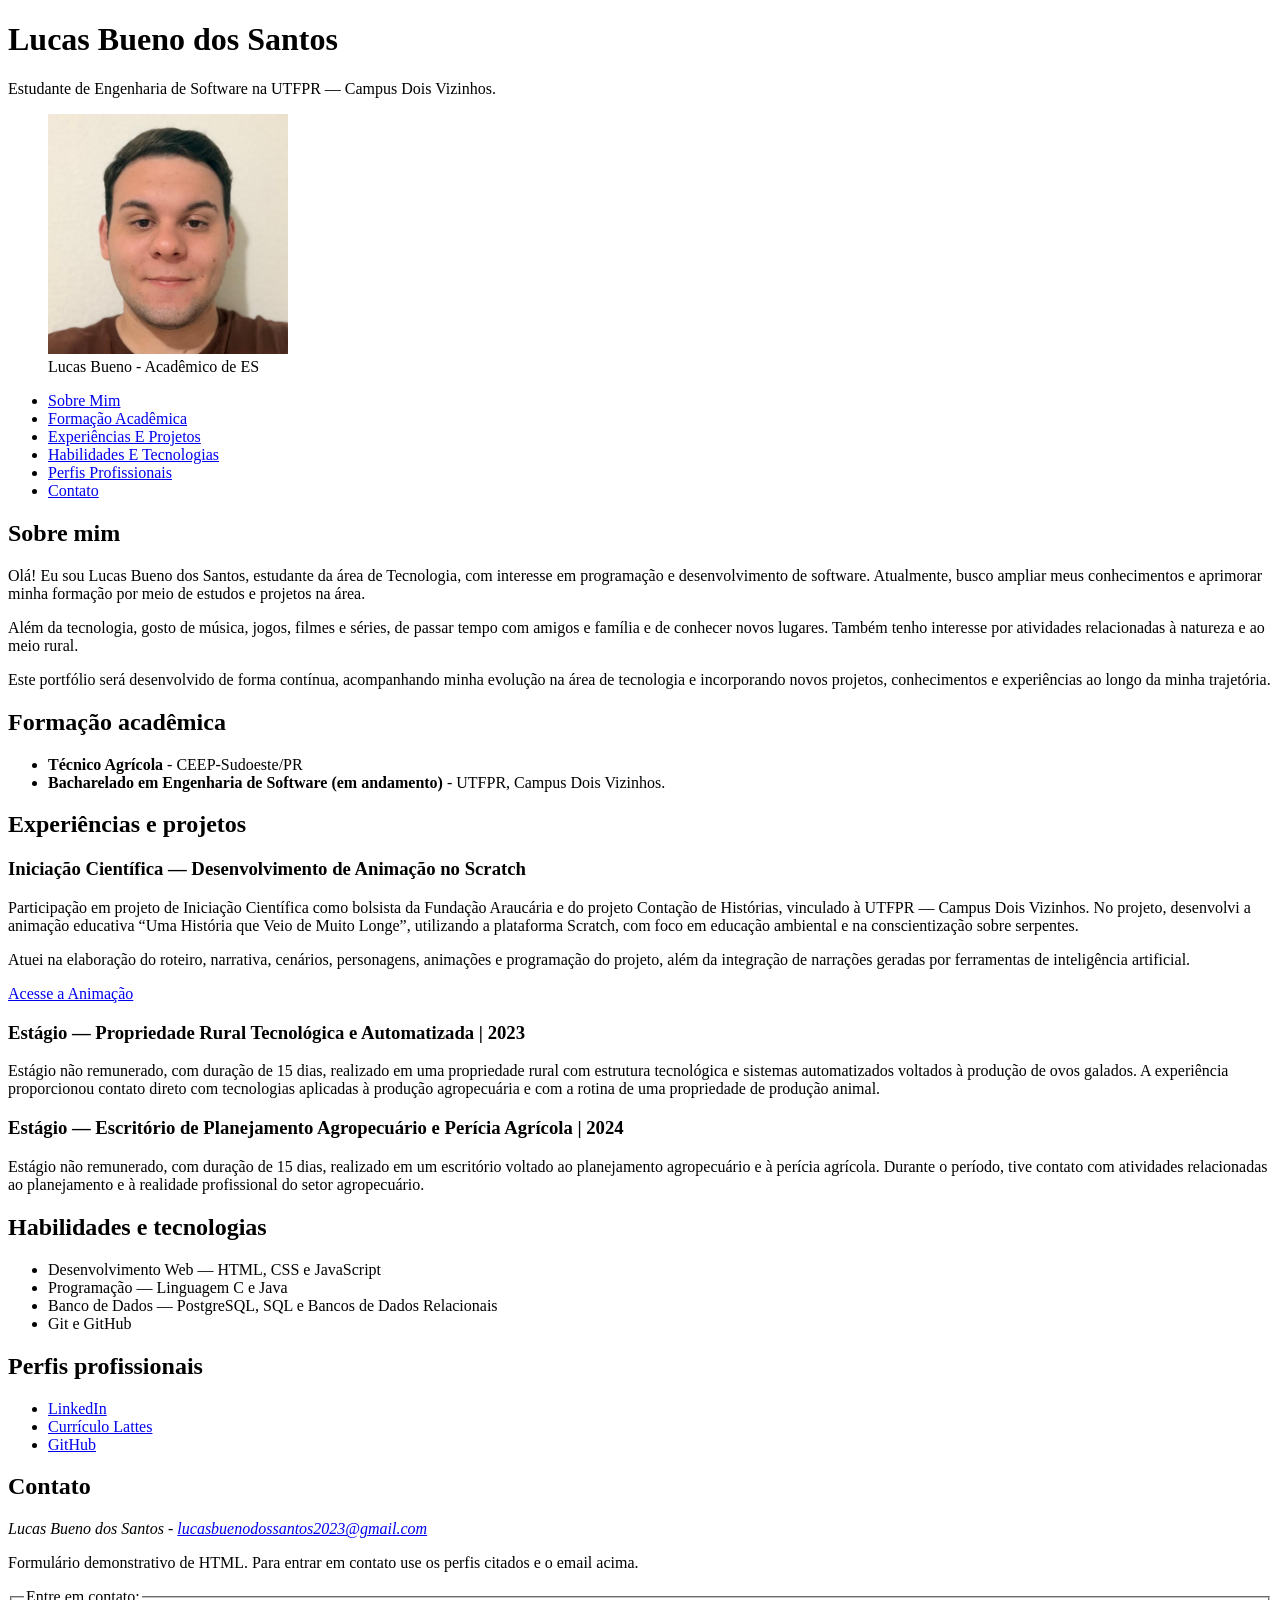
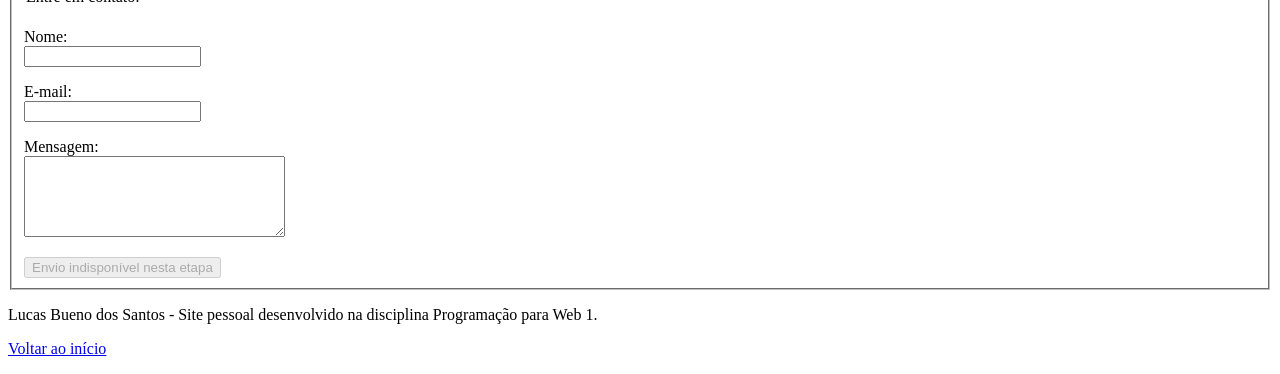
<file: 01_html_puro/index.html>
<!DOCTYPE html>
<html lang="pt-BR">
<head>
    <meta charset="UTF-8">
    <meta name="viewport" content="width=device-width, initial-scale=1.0">
    <meta name="description" content="Portfólio pessoal de Lucas Bueno dos Santos, estudante de Engenharia de Software da UTFPR.">
    <link rel="icon" type="image/png" href="img/favicon.png">
    <title>Portfólio | Lucas Bueno</title>
</head>
<body>
    <header id="introducao">
        <h1>Lucas Bueno dos Santos</h1>
        <p>Estudante de Engenharia de Software na UTFPR — Campus Dois Vizinhos.</p>
        <figure>
            <img src="img/img_retrato.jpg" alt="Retrato de Lucas Bueno dos Santos" width="240" height="240">
            <figcaption>Lucas Bueno - Acadêmico de ES</figcaption>
        </figure>
        <nav aria-label="Navegação principal">
            <ul>
                <li><a href="#sobre">Sobre Mim</a></li>
                <li><a href="#formacao">Formação Acadêmica</a></li>
                <li><a href="#experiencias">Experiências E Projetos</a></li>
                <li><a href="#habilidades">Habilidades E Tecnologias</a></li>
                <li><a href="#perfil">Perfis Profissionais</a></li>
                <li><a href="#contatar">Contato</a></li>
            </ul>
        </nav>
    </header>
    <main>
        <section id="sobre">
            <h2>Sobre mim</h2>
            <p>Olá! Eu sou Lucas Bueno dos Santos, estudante da área de Tecnologia, com interesse em programação e desenvolvimento de software. Atualmente, busco ampliar meus conhecimentos e aprimorar minha formação por meio de estudos e projetos na área.</p>
            <p>Além da tecnologia, gosto de música, jogos, filmes e séries, de passar tempo com amigos e família e de conhecer novos lugares. Também tenho interesse por atividades relacionadas à natureza e ao meio rural.</p>
            <p>Este portfólio será desenvolvido de forma contínua, acompanhando minha evolução na área de tecnologia e incorporando novos projetos, conhecimentos e experiências ao longo da minha trajetória.</p>
        </section>
        <section id="formacao">
            <h2>Formação acadêmica</h2>
            <ul>
                <li><strong>Técnico Agrícola</strong> - CEEP-Sudoeste/PR</li>
                <li><strong>Bacharelado em Engenharia de Software (em andamento)</strong> - UTFPR, Campus Dois Vizinhos.</li>
            </ul>
        </section>
        <section id="experiencias">
            <h2>Experiências e projetos</h2>
            <article>
                <h3>Iniciação Científica — Desenvolvimento de Animação no Scratch</h3>
                <p>Participação em projeto de Iniciação Científica como bolsista da Fundação Araucária e do projeto Contação de Histórias, vinculado à UTFPR — Campus Dois Vizinhos. No projeto, desenvolvi a animação educativa “Uma História que Veio de Muito Longe”, utilizando a plataforma Scratch, com foco em educação ambiental e na conscientização sobre serpentes.</p>
                <p>Atuei na elaboração do roteiro, narrativa, cenários, personagens, animações e programação do projeto, além da integração de narrações geradas por ferramentas de inteligência artificial.</p>
                <a href="https://scratch.mit.edu/projects/1363030327/" target="_blank" rel="noopener noreferrer">Acesse a Animação</a>
            </article>
            <article>
                <h3>Estágio — Propriedade Rural Tecnológica e Automatizada | 2023</h3>
                <p>Estágio não remunerado, com duração de 15 dias, realizado em uma propriedade rural com estrutura tecnológica e sistemas automatizados voltados à produção de ovos galados. A experiência proporcionou contato direto com tecnologias aplicadas à produção agropecuária e com a rotina de uma propriedade de produção animal.</p>
            </article>
            <article>
                <h3>Estágio — Escritório de Planejamento Agropecuário e Perícia Agrícola | 2024</h3>
                <p>Estágio não remunerado, com duração de 15 dias, realizado em um escritório voltado ao planejamento agropecuário e à perícia agrícola. Durante o período, tive contato com atividades relacionadas ao planejamento e à realidade profissional do setor agropecuário.</p>
            </article>
        </section>
        <section id="habilidades">
            <h2>Habilidades e tecnologias</h2>
            <ul>
                <li>Desenvolvimento Web — HTML, CSS e JavaScript</li>
                <li>Programação — Linguagem C e Java</li>
                <li>Banco de Dados — PostgreSQL, SQL e Bancos de Dados Relacionais</li>
                <li>Git e GitHub</li>
            </ul>
        </section>
        <section id="perfil">
            <h2>Perfis profissionais</h2>
            <ul>
                <li><a href="https://www.linkedin.com/in/lucas-bueno-dos-santos-a6860030b"
                    target="_blank" rel="noopener noreferrer">LinkedIn</a></li>
                <li><a href="https://lattes.cnpq.br/9693345117633855"
                    target="_blank" rel="noopener noreferrer">Currículo Lattes</a></li>
                <li><a href="https://github.com/LucasBueno01"
                    target="_blank" rel="noopener noreferrer">GitHub</a></li>
            </ul>
        </section>
        <section id="contatar">
            <h2>Contato</h2>
            <address>
                Lucas Bueno dos Santos - <a href="mailto:lucasbuenodossantos2023@gmail.com">lucasbuenodossantos2023@gmail.com</a>
            </address>
            <p>Formulário demonstrativo de HTML. Para entrar em contato use os perfis citados e o email acima.</p>
            <form>
                <fieldset>
                    <legend>Entre em contato:</legend>

                    <p>
                        <label for="nome">Nome:</label><br>
                        <input id="nome" type="text" name="nome" autocomplete="name" required>
                    </p>

                    <p>
                        <label for="email">E-mail:</label><br>
                        <input id="email" type="email" name="email" autocomplete="email" required>
                    </p>

                    <p>
                        <label for="mensagem">Mensagem:</label><br>
                        <textarea id="mensagem" name="mensagem" rows="5" cols="30" required></textarea>
                    </p>

                    <button type="button" disabled>Envio indisponível nesta etapa</button>
                </fieldset>
            </form>
        </section>
    </main>
    <footer>
        <p>Lucas Bueno dos Santos - Site pessoal desenvolvido na disciplina Programação para Web 1.</p>
        <p><a href="#introducao">Voltar ao início</a></p>
    </footer>
</body>
</html>
</file>
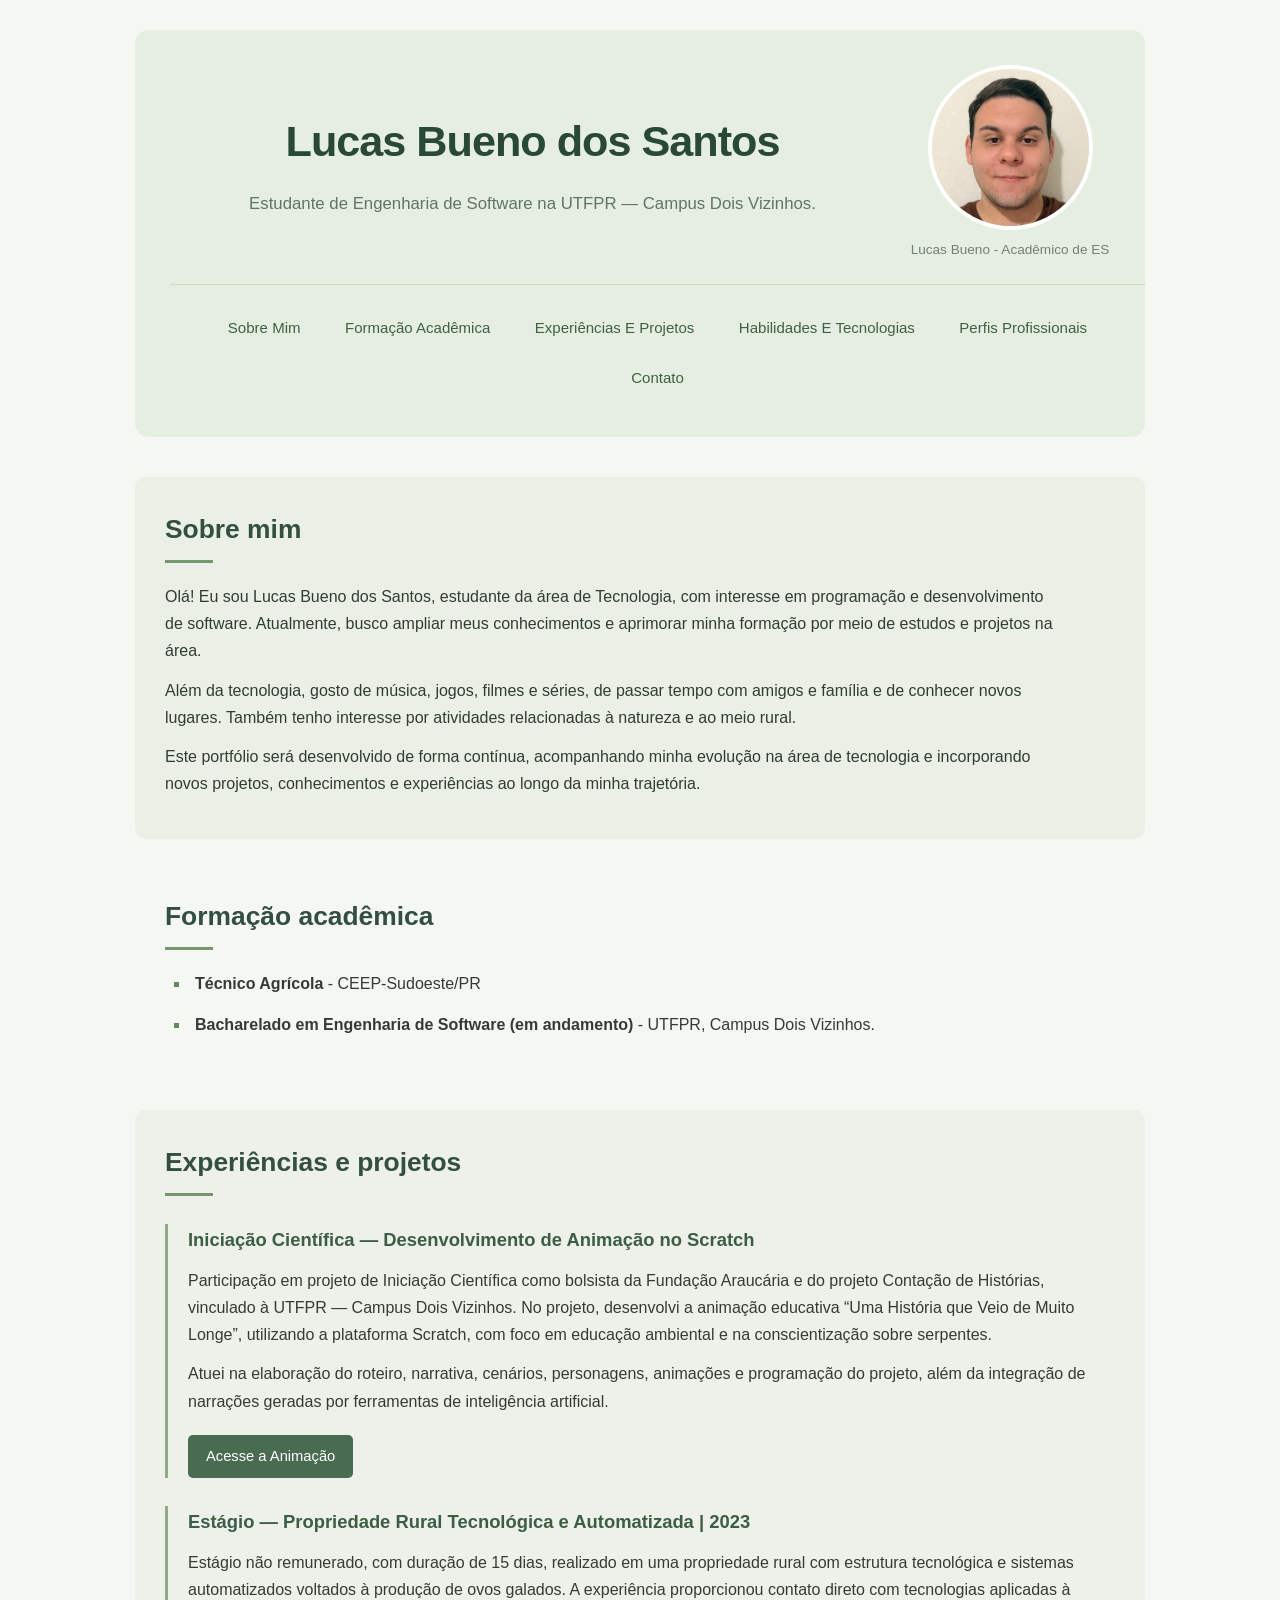
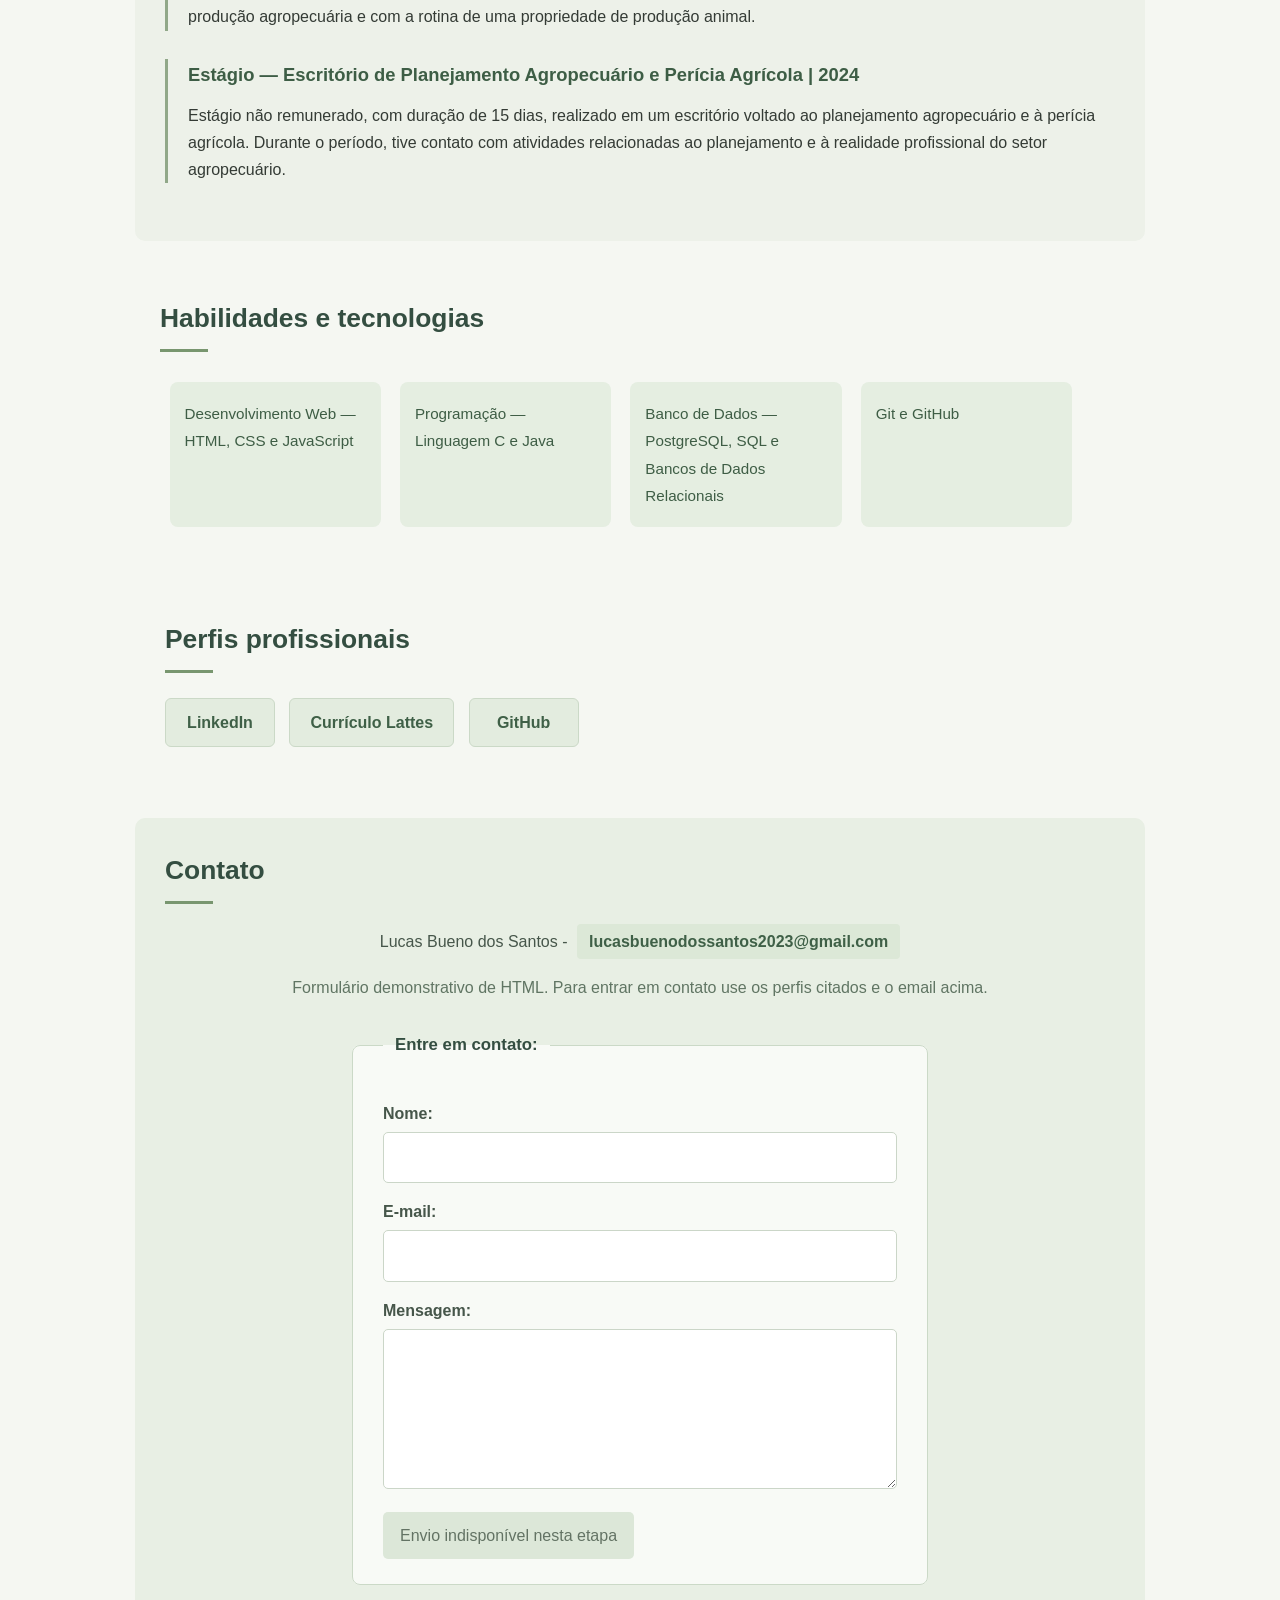
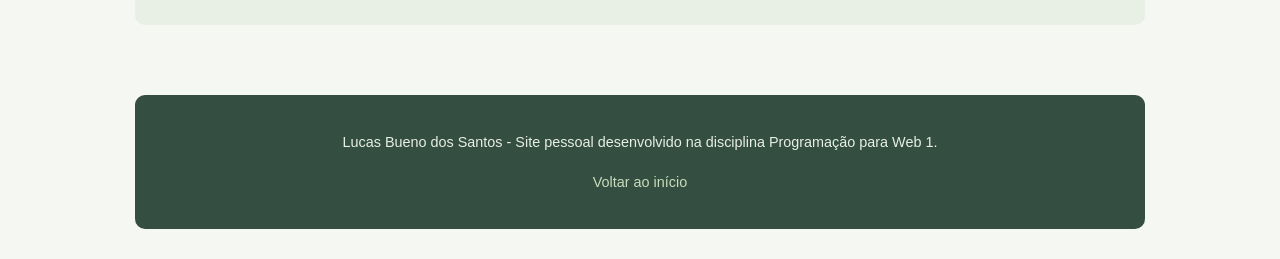
<file: 02_css/index.html>
<!DOCTYPE html>
<html lang="pt-BR">
<head>
    <meta charset="UTF-8">
    <meta name="viewport" content="width=device-width, initial-scale=1.0">
    <meta name="description" content="Portfólio pessoal de Lucas Bueno dos Santos, estudante de Engenharia de Software da UTFPR.">
    <link rel="icon" type="image/png" href="img/favicon.png">
    <link rel="stylesheet" href="style.css">
    <title>Portfólio | Lucas Bueno</title>
</head>
<body>
    <header id="introducao">
        <h1>Lucas Bueno dos Santos</h1>
        <p>Estudante de Engenharia de Software na UTFPR — Campus Dois Vizinhos.</p>
        <figure>
            <img src="img/img_retrato.jpg" alt="Retrato de Lucas Bueno dos Santos" width="240" height="240">
            <figcaption>Lucas Bueno - Acadêmico de ES</figcaption>
        </figure>
        <nav aria-label="Navegação principal">
            <ul>
                <li><a href="#sobre">Sobre Mim</a></li>
                <li><a href="#formacao">Formação Acadêmica</a></li>
                <li><a href="#experiencias">Experiências E Projetos</a></li>
                <li><a href="#habilidades">Habilidades E Tecnologias</a></li>
                <li><a href="#perfil">Perfis Profissionais</a></li>
                <li><a href="#contatar">Contato</a></li>
            </ul>
        </nav>
    </header>
    <main>
        <section id="sobre">
            <h2>Sobre mim</h2>
            <p>Olá! Eu sou Lucas Bueno dos Santos, estudante da área de Tecnologia, com interesse em programação e desenvolvimento de software. Atualmente, busco ampliar meus conhecimentos e aprimorar minha formação por meio de estudos e projetos na área.</p>
            <p>Além da tecnologia, gosto de música, jogos, filmes e séries, de passar tempo com amigos e família e de conhecer novos lugares. Também tenho interesse por atividades relacionadas à natureza e ao meio rural.</p>
            <p>Este portfólio será desenvolvido de forma contínua, acompanhando minha evolução na área de tecnologia e incorporando novos projetos, conhecimentos e experiências ao longo da minha trajetória.</p>
        </section>
        <section id="formacao">
            <h2>Formação acadêmica</h2>
            <ul>
                <li><strong>Técnico Agrícola</strong> - CEEP-Sudoeste/PR</li>
                <li><strong>Bacharelado em Engenharia de Software (em andamento)</strong> - UTFPR, Campus Dois Vizinhos.</li>
            </ul>
        </section>
        <section id="experiencias">
            <h2>Experiências e projetos</h2>
            <article>
                <h3>Iniciação Científica — Desenvolvimento de Animação no Scratch</h3>
                <p>Participação em projeto de Iniciação Científica como bolsista da Fundação Araucária e do projeto Contação de Histórias, vinculado à UTFPR — Campus Dois Vizinhos. No projeto, desenvolvi a animação educativa “Uma História que Veio de Muito Longe”, utilizando a plataforma Scratch, com foco em educação ambiental e na conscientização sobre serpentes.</p>
                <p>Atuei na elaboração do roteiro, narrativa, cenários, personagens, animações e programação do projeto, além da integração de narrações geradas por ferramentas de inteligência artificial.</p>
                <a href="https://scratch.mit.edu/projects/1363030327/" target="_blank" rel="noopener noreferrer">Acesse a Animação</a>
            </article>
            <article>
                <h3>Estágio — Propriedade Rural Tecnológica e Automatizada | 2023</h3>
                <p>Estágio não remunerado, com duração de 15 dias, realizado em uma propriedade rural com estrutura tecnológica e sistemas automatizados voltados à produção de ovos galados. A experiência proporcionou contato direto com tecnologias aplicadas à produção agropecuária e com a rotina de uma propriedade de produção animal.</p>
            </article>
            <article>
                <h3>Estágio — Escritório de Planejamento Agropecuário e Perícia Agrícola | 2024</h3>
                <p>Estágio não remunerado, com duração de 15 dias, realizado em um escritório voltado ao planejamento agropecuário e à perícia agrícola. Durante o período, tive contato com atividades relacionadas ao planejamento e à realidade profissional do setor agropecuário.</p>
            </article>
        </section>
        <section id="habilidades">
            <h2>Habilidades e tecnologias</h2>
            <ul>
                <li>Desenvolvimento Web — HTML, CSS e JavaScript</li>
                <li>Programação — Linguagem C e Java</li>
                <li>Banco de Dados — PostgreSQL, SQL e Bancos de Dados Relacionais</li>
                <li>Git e GitHub</li>
            </ul>
        </section>
        <section id="perfil">
            <h2>Perfis profissionais</h2>
            <ul>
                <li><a href="https://www.linkedin.com/in/lucas-bueno-dos-santos-a6860030b"
                    target="_blank" rel="noopener noreferrer">LinkedIn</a></li>
                <li><a href="https://lattes.cnpq.br/9693345117633855"
                    target="_blank" rel="noopener noreferrer">Currículo Lattes</a></li>
                <li><a href="https://github.com/LucasBueno01"
                    target="_blank" rel="noopener noreferrer">GitHub</a></li>
            </ul>
        </section>
        <section id="contatar">
            <h2>Contato</h2>
            <address>
                Lucas Bueno dos Santos - <a href="mailto:lucasbuenodossantos2023@gmail.com">lucasbuenodossantos2023@gmail.com</a>
            </address>
            <p>Formulário demonstrativo de HTML. Para entrar em contato use os perfis citados e o email acima.</p>
            <form>
                <fieldset>
                    <legend>Entre em contato:</legend>

                    <p>
                        <label for="nome">Nome:</label><br>
                        <input id="nome" type="text" name="nome" autocomplete="name" required>
                    </p>

                    <p>
                        <label for="email">E-mail:</label><br>
                        <input id="email" type="email" name="email" autocomplete="email" required>
                    </p>

                    <p>
                        <label for="mensagem">Mensagem:</label><br>
                        <textarea id="mensagem" name="mensagem" rows="5" cols="30" required></textarea>
                    </p>

                    <button type="button" disabled>Envio indisponível nesta etapa</button>
                </fieldset>
            </form>
        </section>
    </main>
    <footer>
        <p>Lucas Bueno dos Santos - Site pessoal desenvolvido na disciplina Programação para Web 1.</p>
        <p><a href="#introducao">Voltar ao início</a></p>
    </footer>
</body>
</html>
</file>
<file: 02_css/style.css>
/* 
   CONFIGURAÇÕES GERAIS
*/

* {
    box-sizing: border-box; /* somar padding e border à largura e altura */
}

html {
    scroll-behavior: smooth; /* rolagem suave */
}


body { /* aparência geral */
    max-width: 1100px;
    margin: 0 auto;
    padding: 30px 45px;
    background-color: #f5f7f2;
    color: #343b35;
    font-family: Arial, Helvetica, sans-serif;
    font-size: 16px;
    line-height: 1.7;
}

/* 
    CABEÇALHO E INTRODUÇÃO
*/

header {
    position: relative;
    min-height: 350px;
    padding: 75px 250px 35px 35px;
    background-color: #e5eee1;
    border-radius: 14px;
}

header h1 {
    margin: 0;
    color: #294936;
    font-size: 2.7rem;
    font-weight: 700;
    letter-spacing: -1px;
    text-align: center;
}

header > p {
    margin-top: 12px;
    color: #607563;
    font-size: 1.05rem;
    text-align: center;
}

header figure {
    position: absolute; /* posiciona a figura independentemente do fluxo do documento */
    top: 35px;
    right: 35px;
    width: 200px;
    margin: 0;
}

header figure img {
    display: block;
    width: 165px;
    height: 165px;
    margin: 0 auto;
    object-fit: cover;
    border: 4px solid #ffffff;
    border-radius: 50%;
}

header figcaption {
    margin-top: 8px;
    color: #718073;
    font-size: 0.85rem;
    text-align: center;
}

/*
   NAVEGAÇÃO
*/

nav {
    width: calc(100% + 250px);
    margin-top: 65px;
    margin-right: -250px; /* vai p baixo da img e n se limita ao lado*/
    padding-top: 18px;
    border-top: 1px solid #cbd9c7;
    text-align: center;
}

nav ul {
    margin: 0;
    padding: 0;
    list-style: none;
}

nav li {
    display: inline-block;
    margin: 5px 8px;
}

nav a {
    display: inline-block;
    padding: 7px 12px;
    border-radius: 5px;
    color: #3f6047;
    font-size: 0.94rem;
    text-decoration: none;
    transition: background-color 0.2s, color 0.2s;
}

nav a:hover { /* quando passa o mouse por cima */
    background-color: #d2e0ce;
    color: #263f2e;
}

/*
   CONTEÚDO PRINCIPAL
*/

main {
    padding: 15px 0;
}

section {
    margin: 25px 0;
    padding: 30px 25px;
}

section h2 {
    margin-top: 0;
    margin-bottom: 20px;
    color: #344e41;
    font-size: 1.65rem;
    font-weight: 700;
}

section h2::after { /* linha verde (pequena) logo abaixo do h2 */
    display: block;
    width: 48px;
    height: 3px;
    margin-top: 8px;
    background-color: #78966f;
    content: "";
}

section p {
    margin: 12px 0;
}

/*
   SOBRE MIM
*/

#sobre {
    padding: 30px;
    background-color: #eaf0e6;
    border-radius: 10px;
}

#sobre p {
    max-width: 900px;
}

/*
   FORMAÇÃO ACADÊMICA
*/

#formacao {
    padding-left: 30px;
}

#formacao ul {
    padding-left: 25px;
    list-style-type: square;
}

#formacao li {
    margin-bottom: 14px;
    padding-left: 5px;
}

#formacao li::marker {
    color: #668761;
}

/*
   EXPERIÊNCIAS E PROJETOS
*/

#experiencias {
    padding: 30px;
    background-color: #edf1e9;
    border-radius: 10px;
}

article {
    margin: 28px 0;
    padding-left: 20px;
    border-left: 3px solid #91a889;
}

article h3 {
    margin-top: 0;
    margin-bottom: 10px;
    color: #3d5d45;
    font-size: 1.15rem;
    font-weight: 600;
}

article a { /* scratch */
    display: inline-block;
    margin-top: 8px;
    padding: 9px 18px;
    border-radius: 5px;
    background-color: #496b50;
    color: #ffffff;
    font-size: 0.92rem;
    text-decoration: none;
    transition: background-color 0.2s, transform 0.2s;
}

article a:hover { /* passar mouse, sobe 2px e muda de cor */
    background-color: #304d38;
    transform: translateY(-2px);
}

/*
   HABILIDADES E TECNOLOGIAS
*/

#habilidades ul {
    margin: 0;
    padding: 0;
    list-style: none;
    font-size: 0;
}

#habilidades li {
    display:inline-block;
    vertical-align: top;
    width: 22%;
    min-height: 145px;
    margin: 1%;
    padding: 18px 15px;
    border-radius: 8px;
    background-color: #e5eee1;
    color: #3e5d45;
    font-size: 0.95rem;
    line-height: 1.8;
    transition: background-color 0.2s;
}

#habilidades li:hover { /* passar mouse */
    background-color: #dce8d7;
}

/*
   PERFIS PROFISSIONAIS
*/

#perfil {
    padding: 25px 30px;
}

#perfil ul {
    padding: 0;
    list-style: none;
}

#perfil li {
    display: inline-block;
    margin: 5px 10px 5px 0;
}

#perfil a {
    display: inline-block;
    min-width: 110px;
    padding: 10px 20px;
    border: 1px solid #cbd9c7;
    border-radius: 6px;
    background-color: #e3ecdf;
    color: #3f6047;
    font-weight: 600;
    text-align: center;
    text-decoration: none;
    transition: background-color 0.2s, color 0.2s;
}

#perfil a:hover { /* passar mouse */
    background-color: #496b50;
    color: #ffffff;
}

/*
   CONTATO E FORMULÁRIO
*/

#contatar {
    padding: 30px;
    background-color: #e8efe4;
    border-radius: 10px;
}

#contatar > p {
    color: #607563;
    text-align: center;
}

#contatar address { /* E-mail de contato */
    margin: 15px 0;
    color: #46564a;
    font-style: normal;
    text-align: center;
}

#contatar address a {
    display: inline-block;
    margin-left: 5px;
    padding: 4px 12px;
    border-radius: 4px;
    background-color: #dce8d7;
    color: #3f6047;
    font-weight: 600;
    text-decoration: none;
    transition: background-color 0.2s, color 0.2s;
}

#contatar address a:hover { /* passar mouse */
    background-color: #496b50;
    color: #ffffff;
}

#contatar form { /* Formulário */
    width: 100%;
    max-width: 580px;
    margin: 30px auto 10px;
}

fieldset {
    padding: 25px 30px;
    border: 1px solid #cbd9c7;
    border-radius: 8px;
    background-color: #f8faf6;
}

legend {
    padding: 0 12px;
    color: #344e41;
    font-size: 1.05rem;
    font-weight: 600;
}

form p {
    margin: 15px 0;
}

label {
    display: inline-block;
    margin-bottom: 5px;
    color: #46564a;
    font-weight: 600;
}

input,
textarea {
    width: 100%;
    padding: 11px 12px;
    border: 1px solid #cbd6c8;
    border-radius: 5px;
    background-color: #ffffff;
    color: #343b35;
    font: inherit;
}

textarea {
    resize: vertical;
}

input:focus,
textarea:focus {
    outline: 2px solid #a3b18a;
    border-color: #66836a;
}

button {
    padding: 10px 17px;
    border: none;
    border-radius: 5px;
    background-color: #dce7d8;
    color: #637364;
    font: inherit;
}

/*
   ACESSIBILIDADE
*/

a:focus-visible {
    outline: 2px solid #78927d;
    outline-offset: 3px;
}

/*
   RODAPÉ
*/

footer {
    margin-top: 30px;
    padding: 25px 30px;
    border-radius: 10px;
    background-color: #344e41;
    color: #e8efe4;
    font-size: 0.9rem;
    text-align: center;
}

footer p {
    margin: 10px 0;
}

footer a {
    display: inline-block;
    margin-top: 5px;
    color: #c7ddbd;
    text-decoration: none;
}

footer a:hover {
    color: #ffffff;
    text-decoration: underline;
}
</file>
